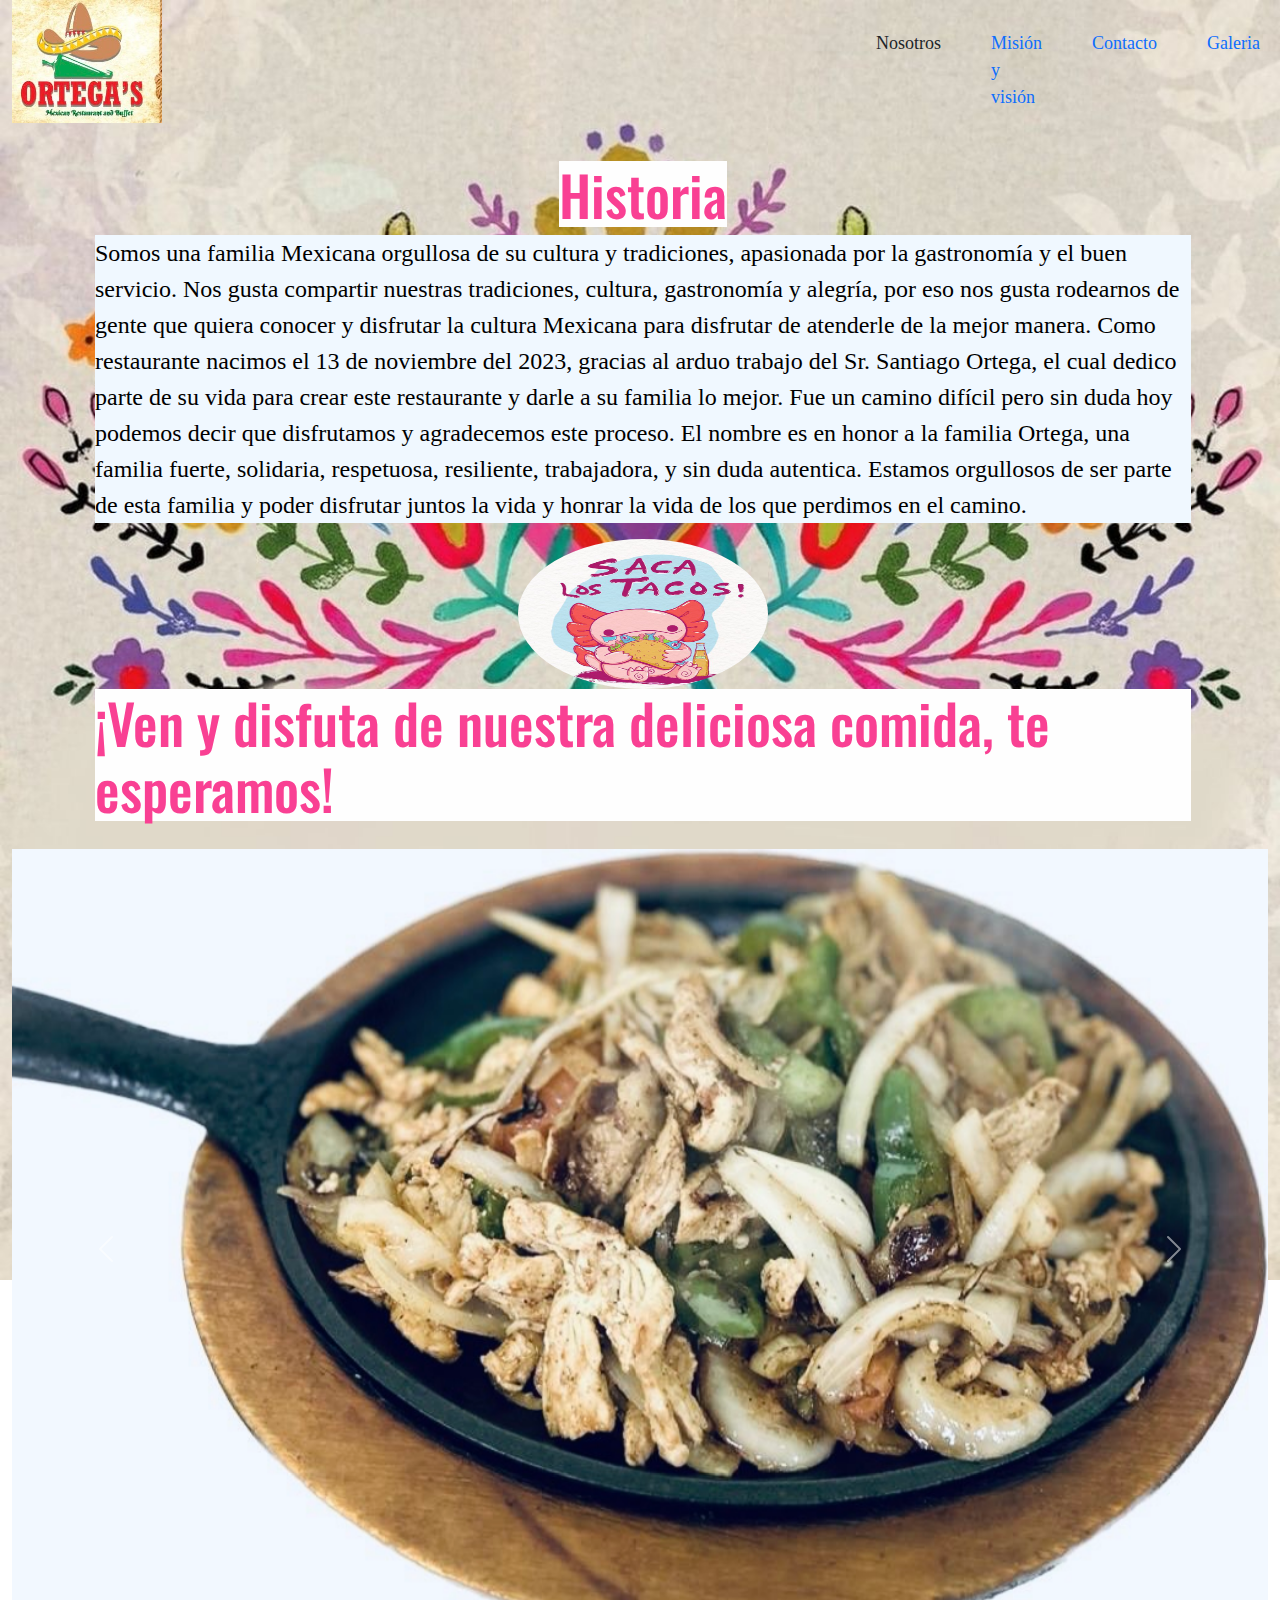
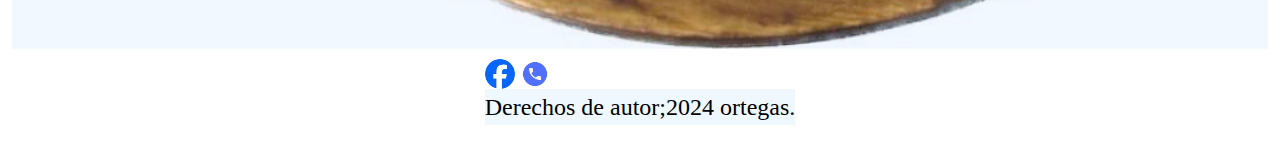
<file: index.html>
<!DOCTYPE html>
<html lang="en">

<head>
  <meta charset="UTF-8">
  <meta name="viewport" content="width=device-width, initial-scale=1.0">
  <link href="https://cdn.jsdelivr.net/npm/bootstrap@5.3.0-alpha1/dist/css/bootstrap.min.css" rel="stylesheet"
    integrity="sha384- GLhlTQ8iRABdZLl6O3oVMWSktQOp6b7In1Zl3/Jr59b6EGGoI1aFkw7cmDA6j6gD" crossorigin="anonymous">
  <link rel="stylesheet" href="style.css">
  <title>Ortegas</title>
</head>

<body>
  <header>
    <div class="container">
      <img src="./imagenes/logo-ortega.jpg" alt="logoortegas">
    </div>

    <nav class="cold-md-8">
      <ul>
        <li>Nosotros</li>
        <li><a href="misión.html">Misión y visión</a></li>
        <li><a href="contacto.html">Contacto</a></li>
        <li><a href="galeria.html">Galeria</a></li>
      </ul>
    </nav>
  </header>


  <div class="contenedor">
    <div class="container-md">
      <div class="caja">
        <h1>Historia</h1>
        <p> Somos una familia Mexicana orgullosa de su cultura y tradiciones, apasionada por la
          gastronomía y el buen
          servicio. Nos gusta compartir nuestras tradiciones, cultura, gastronomía y alegría, por
          eso nos gusta
          rodearnos
          de gente que quiera conocer y disfrutar la cultura Mexicana para disfrutar de atenderle
          de la mejor manera.
          Como restaurante nacimos el 13 de noviembre del 2023, gracias al arduo trabajo del Sr.
          Santiago Ortega, el
          cual
          dedico parte de su vida para crear este restaurante y darle a su familia lo mejor. Fue
          un camino difícil
          pero
          sin duda hoy podemos decir que disfrutamos y agradecemos este proceso.
          El nombre es en honor a la familia Ortega, una familia fuerte, solidaria, respetuosa,
          resiliente,
          trabajadora, y
          sin duda autentica.
          Estamos orgullosos de ser parte de esta familia y poder disfrutar juntos la vida y
          honrar la vida de los que
          perdimos en el camino.</p>
        <img src="./imagenes/saco-los-tacos.jpg" alt="">
        <h1>¡Ven y disfuta de nuestra deliciosa comida, te esperamos!</h1>

      </div>
    </div>
  </div>

  <div class="container-fluid">
    <div id="carouselExampleRide" class="carousel slide" data-bs-ride="true">
      <div class="carousel-inner">
        <div class="carousel-item active">
          <img src="./imagenes/fajita-p.jpg" class="img-recta" alt="...">
        </div>
        <div class="carousel-item">
          <img src="./imagenes/camaron.jpg" class="img-recta" alt="...">
        </div>
        <div class="carousel-item">
          <img src="./imagenes/faja-hawai.jpg" class="img-recta" alt="...">
        </div>
        <div class="carousel-item">
          <img src="./imagenes/burros.jpg" class="img-cuadrada" alt="...">
        </div>
        <div class="carousel-item">
          <img src="./imagenes/taco.jpg" class="img-cuadrada" alt="...">
        </div>
        <div class="carousel-item">
          <img src="./imagenes/molcajete.jpg" class="img-cuadrada" alt="...">
        </div>
      </div>
      <button class="carousel-control-prev" type="button" data-bs-target="#carouselExampleRide" data-bs-slide="prev">
        <span class="carousel-control-prev-icon" aria-hidden="true"></span>
        <span class="visually-hidden">Previous</span>
      </button>
      <button class="carousel-control-next" type="button" data-bs-target="#carouselExampleRide" data-bs-slide="next">
        <span class="carousel-control-next-icon" aria-hidden="true"></span>
        <span class="visually-hidden">Next</span>
      </button>
    </div>
  </div>

  <div class="container-md">
    <div class="pie-pagina">
      <footer>
        <a href="https://www.facebook.com/profile.php?id=61552979230431&mibextid=LQQJ4d "><img
            src="./imagenes/facebook.png" alt=""></a>
        <a href="tel:+001606-763-6111"><img src="./imagenes/telefono-azul.png" alt=""></a>
        <p>Derechos de autor;2024 ortegas.</p>
      </footer>
    </div>
  </div>

  <script src="https://cdn.jsdelivr.net/npm/bootstrap@5.3.0-alpha1/dist/js/bootstrap.bundle.min.js"
    integrity="sha384- w76AqPfDkMBDXo30jS1Sgez6pr3x5MlQ1ZAGC+nuZB+EYdgRZgiwxhTBTkF7CXvN"
    crossorigin="anonymous"></script>
</body>

</html>
</file>
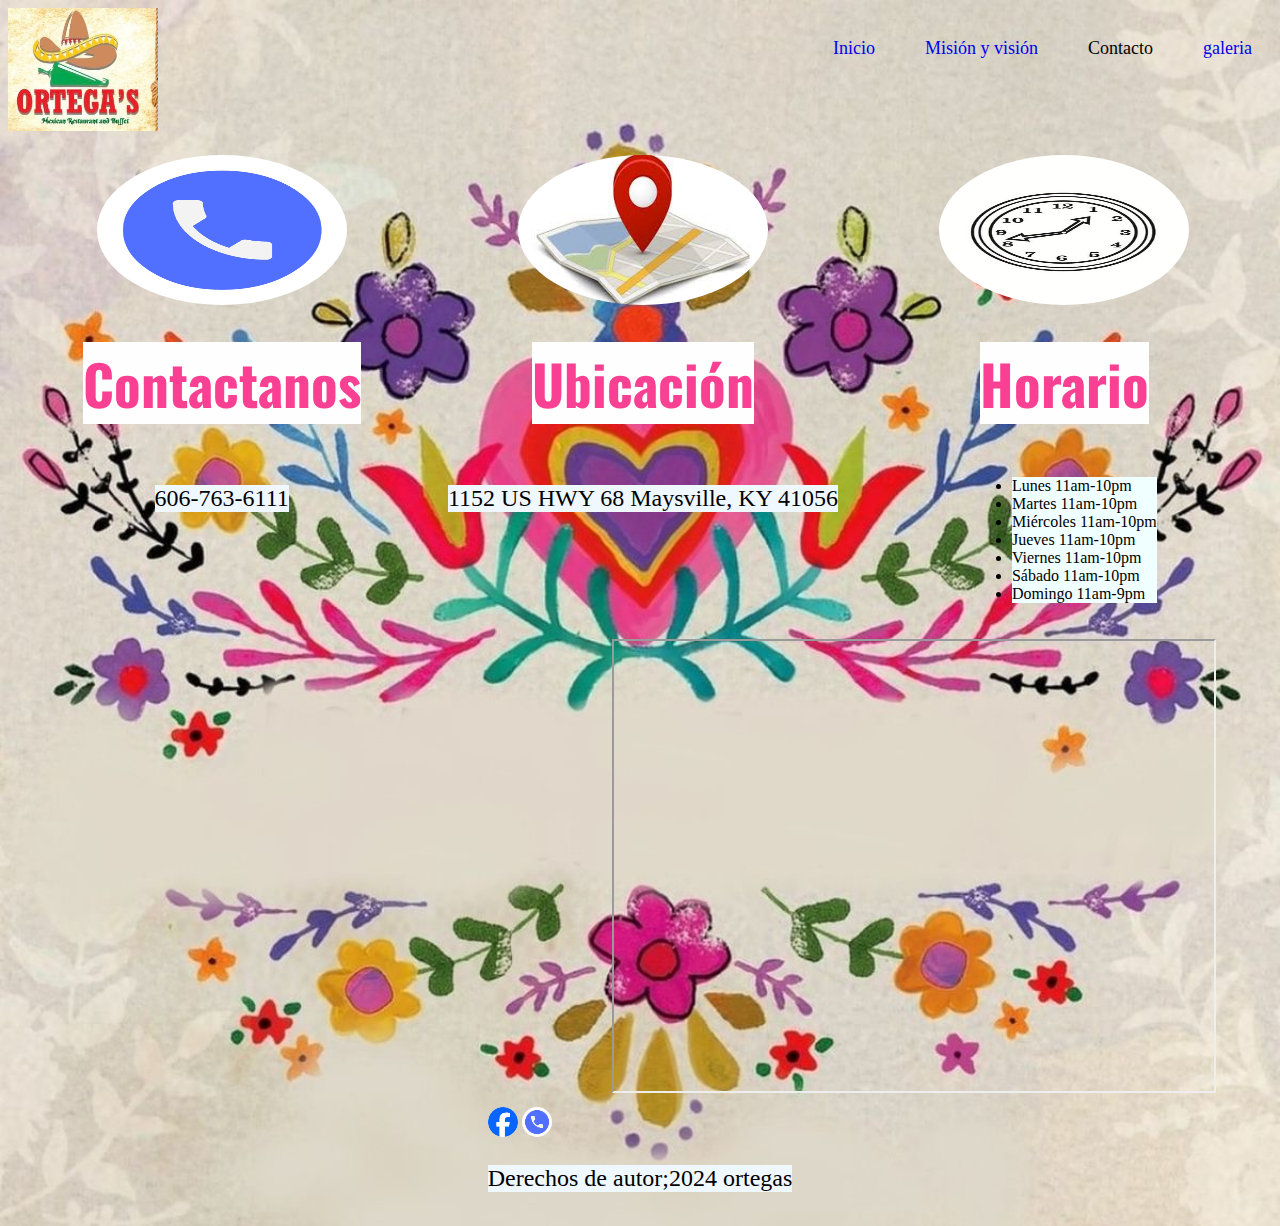
<file: contacto.html>
<!DOCTYPE html>
<html lang="en">

<head>
    <meta charset="UTF-8">
    <meta name="viewport" content="width=device-width, initial-scale=1.0">
    <link rel="stylesheet" href="style.css">
    <title>Document</title>
</head>

<body>
    <header>
        <div>
            <img src="./imagenes/logo-ortega.jpg" alt="logoortegas">
        </div>
        <nav>
            <ul>
                <li><a href="index.html">Inicio</a></li>
                <li><a href="misión.html">Misión y visión</a></li>
                <li>Contacto</li>
                <li><a href="galeria.html">galeria</a></li>
            </ul>
        </nav>
    </header>

    <div class="container-md">
        <div class="contenedor">
            <div class="caja">
                <img src="./imagenes/telefono-azul.png" alt="telefono">
                <h1>Contactanos</h1>
                <p>606-763-6111</p>
            </div>
            <div class="caja">
                <img src="./imagenes/ubicacion.jpeg" alt="ubicacion">
                <h1>Ubicación</h1>
                <p>1152 US HWY 68 Maysville, KY 41056</p>
            </div>
            <div class="caja">
                <img src="./imagenes/reloj.jpeg" alt="reloj">
                <h1>Horario</h1>
                <ul>
                    <li>Lunes 11am-10pm</li>
                    <li>Martes 11am-10pm</li>
                    <li>Miércoles 11am-10pm</li>
                    <li>Jueves 11am-10pm</li>
                    <li>Viernes 11am-10pm</li>
                    <li>Sábado 11am-10pm</li>
                    <li>Domingo 11am-9pm</li>
                </ul>
            </div>
        </div>
    </div>


    <div class="container-md">
        <iframe
            src="https://www.google.com/maps/embed?pb=!1m18!1m12!1m3!1d14627636.49603757!2d-104.47783068058934!3d26.481494394284546!2m3!1f0!2f0!3f0!3m2!1i1024!2i768!4f13.1!3m3!1m2!1s0x88415ac0f4465035%3A0xd4cb7c7b28d8104a!2s1152%20US-68%2C%20Maysville%2C%20KY%2041056%2C%20EE.%20UU.!5e0!3m2!1ses!2smx!4v1708477047370!5m2!1ses!2smx"
            width="600" height="450" style="border:0;" allowfullscreen="" loading="lazy"
            referrerpolicy="no-referrer-when-downgrade"></iframe>
        <iframe src="https://www.youtube.com/embed/VAwwZO2Gz3c?si=LzCG5E6hbg3DqPev"
           width="600" height="450" title="YouTube video player"
            allow="accelerometer; autoplay; clipboard-write; encrypted-media; gyroscope; picture-in-picture; web-share"
            allowfullscreen></iframe>
    </div>

    <div class="container-md">
        <div class="pie-pagina">
            <footer>
                <a href="https://www.facebook.com/profile.php?id=61552979230431&mibextid=LQQJ4d "><img
                        src="./imagenes/facebook.png" alt=""></a>
                <a href="tel:+001606-763-6111"><img src="./imagenes/telefono-azul.png" alt=""></a>
                <p>Derechos de autor;2024 ortegas</p>
            </footer>
        </div>
    </div>
</body>

</html>
</file>
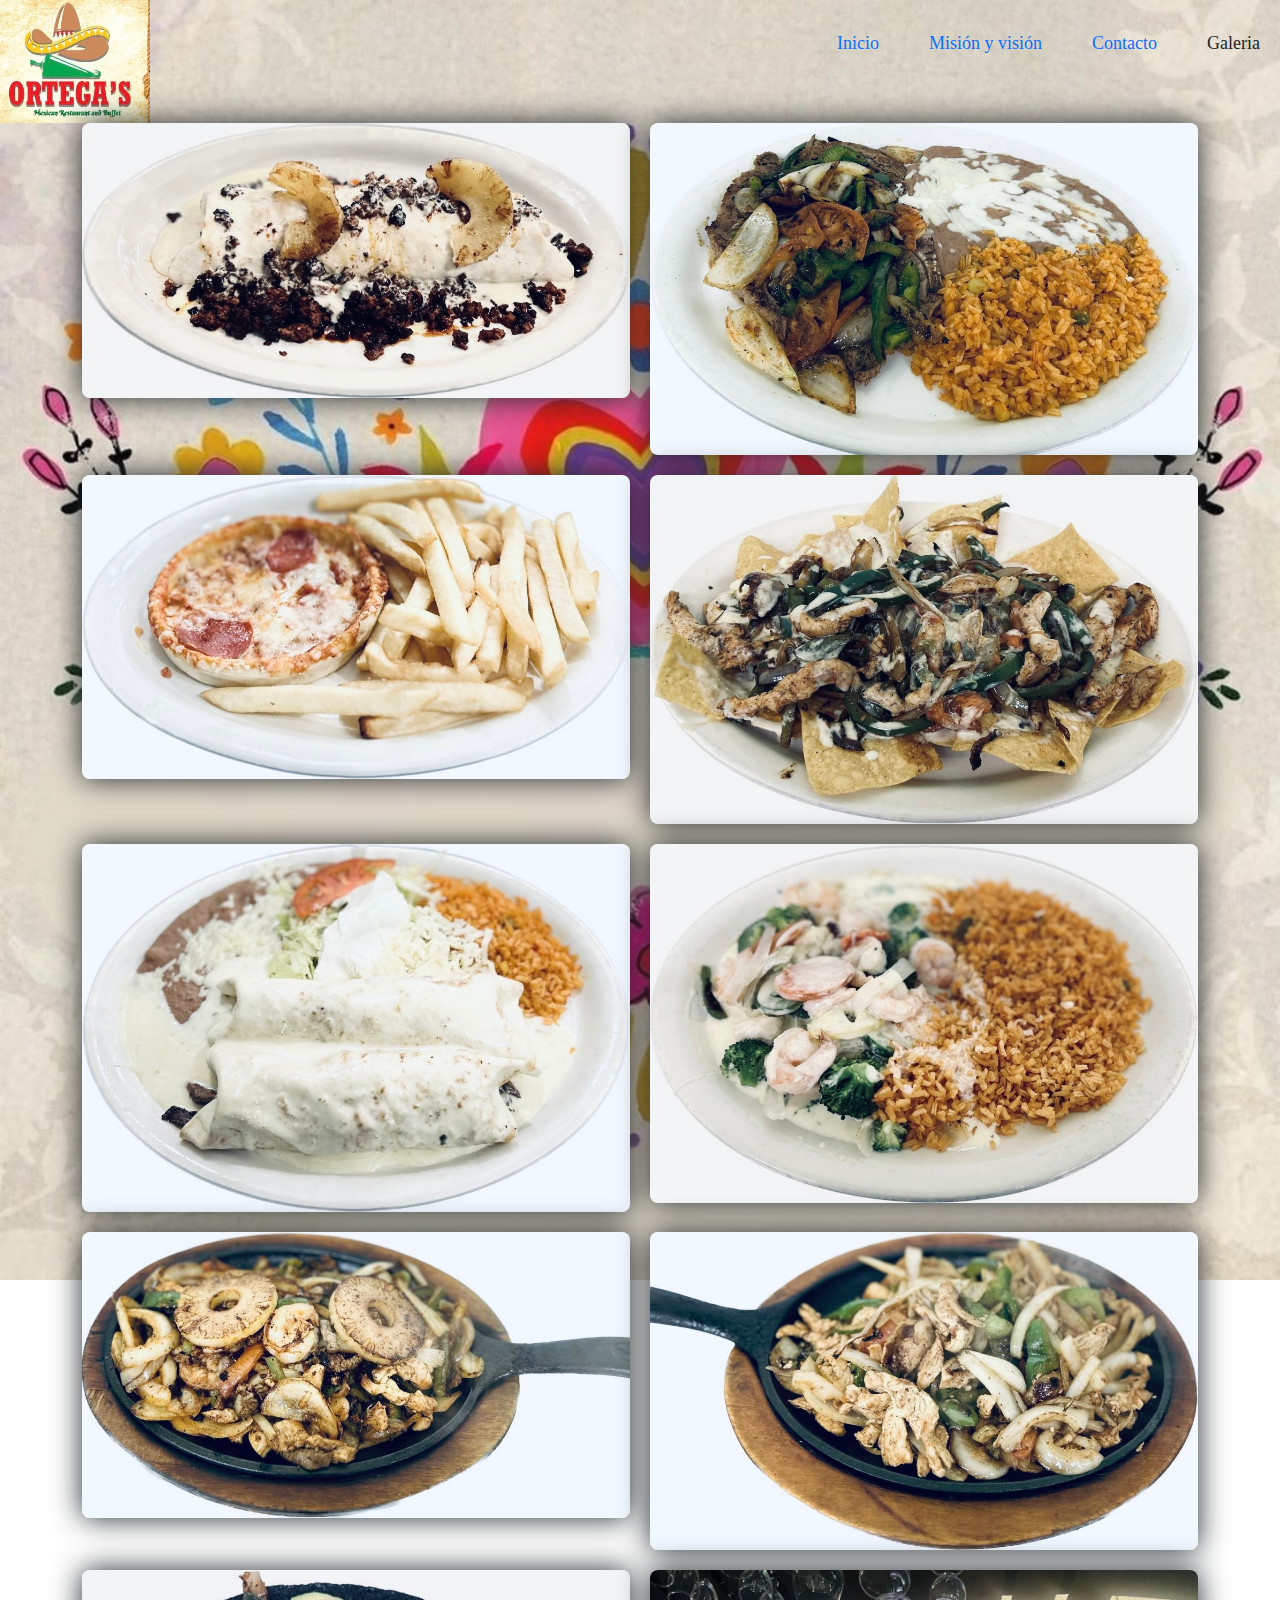
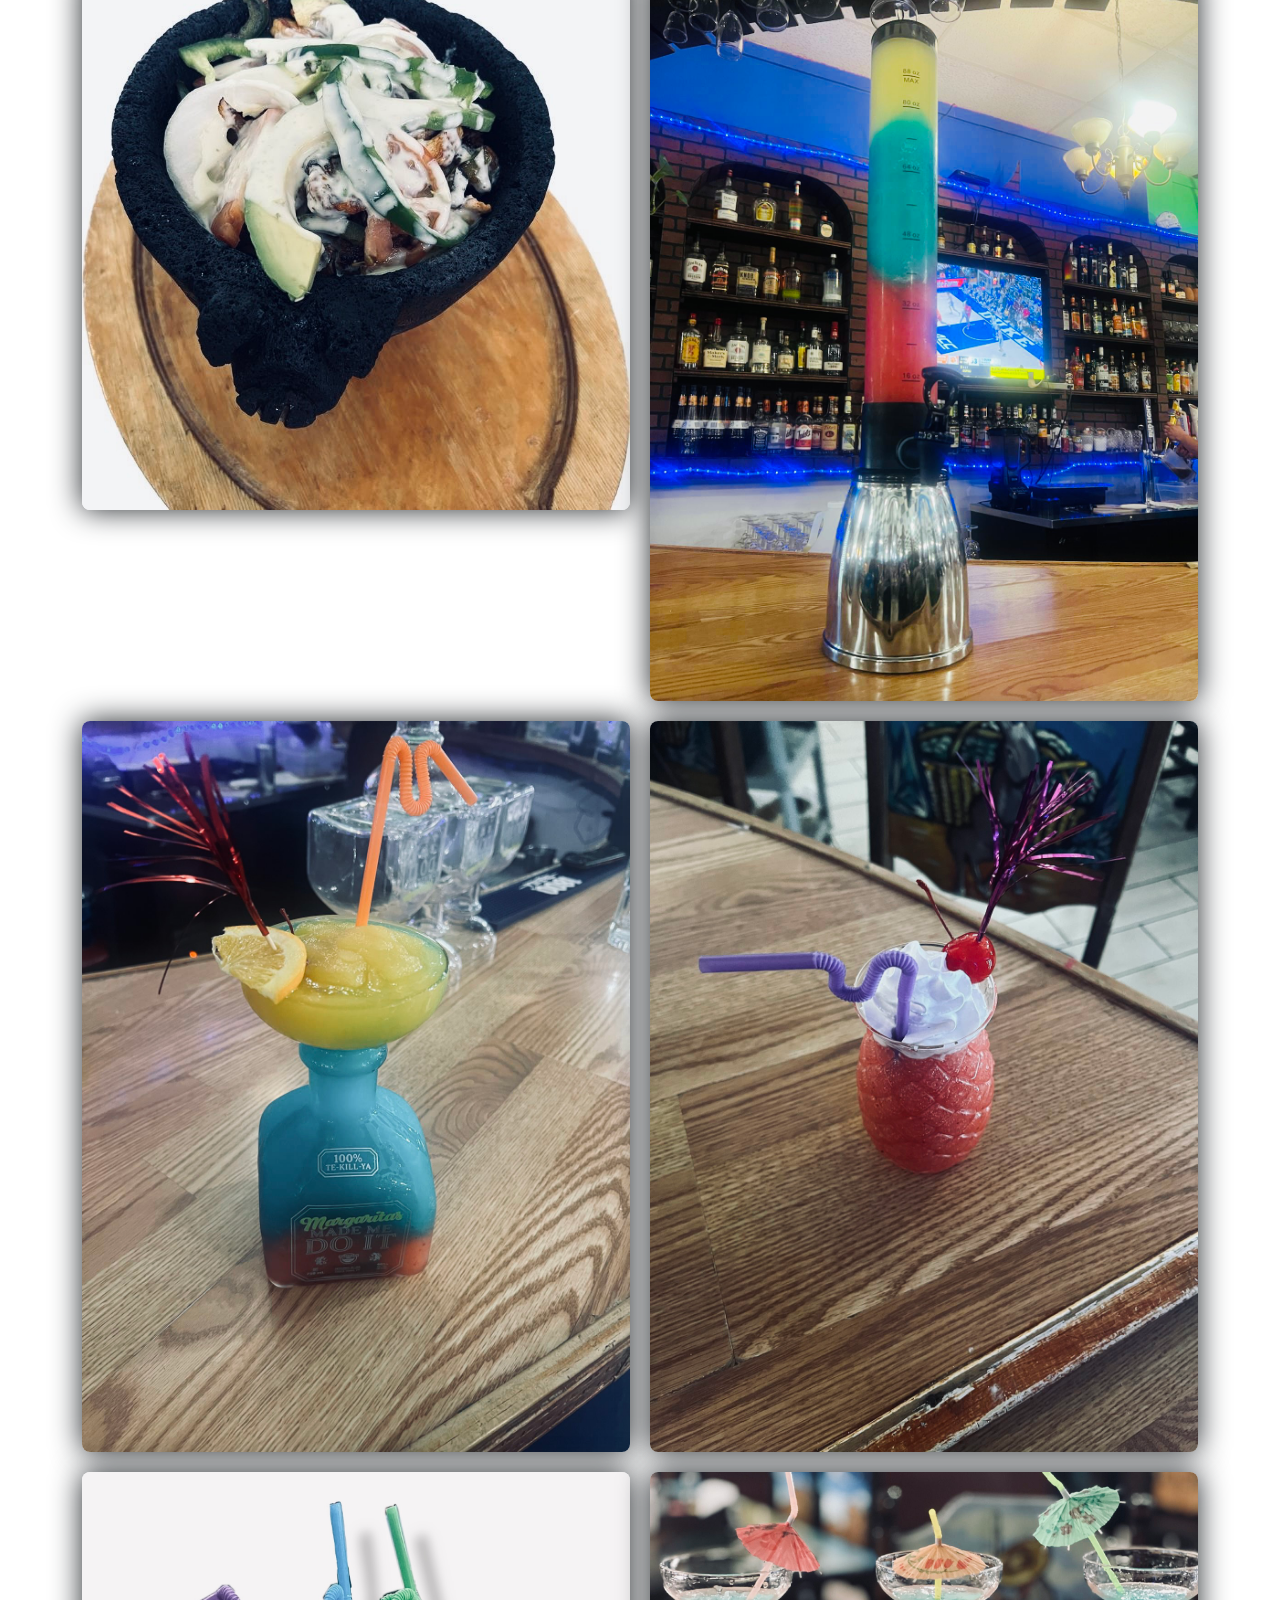
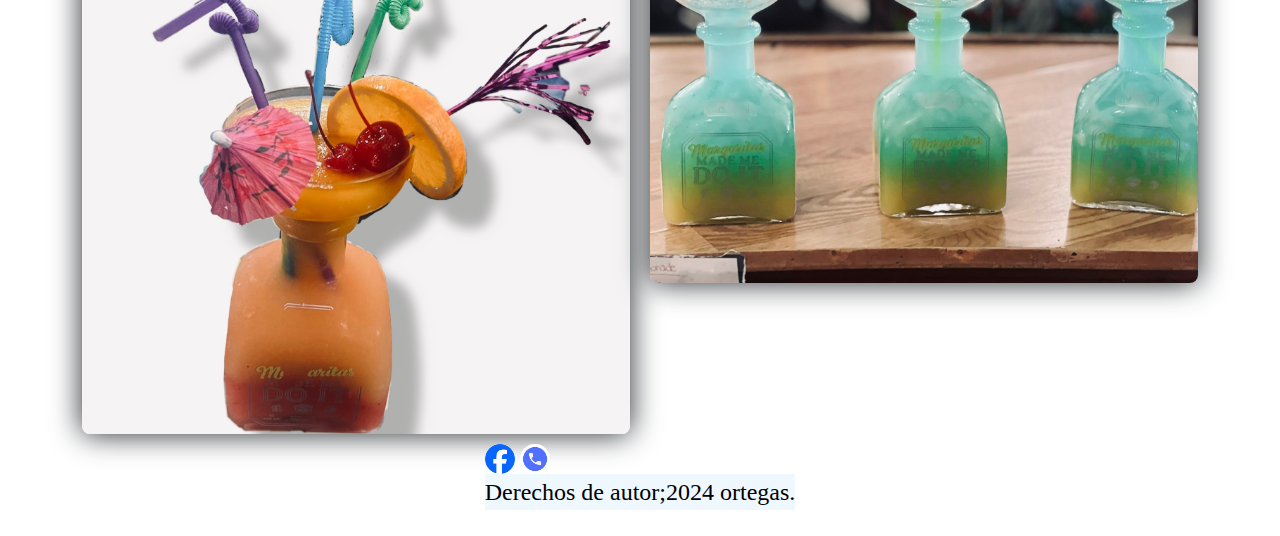
<file: galeria.html>
<!DOCTYPE html>
<html lang="en">

<head>
    <meta charset="UTF-8">
    <meta name="viewport" content="width=device-width, initial-scale=1.0">
    <link href="https://cdn.jsdelivr.net/npm/bootstrap@5.3.0-alpha1/dist/css/bootstrap.min.css" rel="stylesheet"
        integrity="sha384- GLhlTQ8iRABdZLl6O3oVMWSktQOp6b7In1Zl3/Jr59b6EGGoI1aFkw7cmDA6j6gD" crossorigin="anonymous">
    <link rel="stylesheet" href="style.css">
    <title>Document</title>
</head>

<body>
    <header>
        <div>
            <img src="./imagenes/logo-ortega.jpg" alt="logoortegas">
        </div>
        <nav>
            <ul>
                <li><a href="index.html">Inicio</a></li>
                <li><a href="misión.html">Misión y visión</a></li>
                <li><a href="contacto.html">Contacto</a></li>
                <li>Galeria</li>
            </ul>
        </nav>
    </header>

    <div class="container-md">
        <div class="galeria">
            <img src="./imagenes/burrito.jpg" alt="">
            <img src="./imagenes/carne-asada.jpg" alt="">
            <img src="./imagenes/pizza.jpg" alt="">
            <img src="./imagenes/totopos-p.jpg" alt="">
            <img src="./imagenes/burros.jpg" alt="">
            <img src="./imagenes/camaron.jpg" alt="">
            <img src="/imagenes/faja-hawai.jpg" alt="">
            <img src="./imagenes/fajita-p.jpg" alt="">
            <img src="./imagenes/molcajete.jpg" alt="">
            <img src="./imagenes/bebida1.jpg" alt="">
            <img src="./imagenes/bebida2.jpg" alt="">
            <img src="./imagenes/bebida3.jpg" alt="">
            <img src="./imagenes/bebida4.jpg" alt="">
            <img src="./imagenes/bebida5.jpg" alt="">
        </div>
    </div>

    <div class="container-md">
        <div class="pie-pagina">
            <footer>
                <a href="https://www.facebook.com/profile.php?id=61552979230431&mibextid=LQQJ4d "><img
                        src="./imagenes/facebook.png" alt=""></a>
                <a href="tel:+001606-763-6111"><img src="./imagenes/telefono-azul.png" alt=""></a>
                <p>Derechos de autor;2024 ortegas.</p>
            </footer>
        </div>
    </div>

        <script src="https://cdn.jsdelivr.net/npm/bootstrap@5.3.0-alpha1/dist/js/bootstrap.bundle.min.js"
            integrity="sha384- w76AqPfDkMBDXo30jS1Sgez6pr3x5MlQ1ZAGC+nuZB+EYdgRZgiwxhTBTkF7CXvN"
            crossorigin="anonymous"></script></body>
</html>
</file>
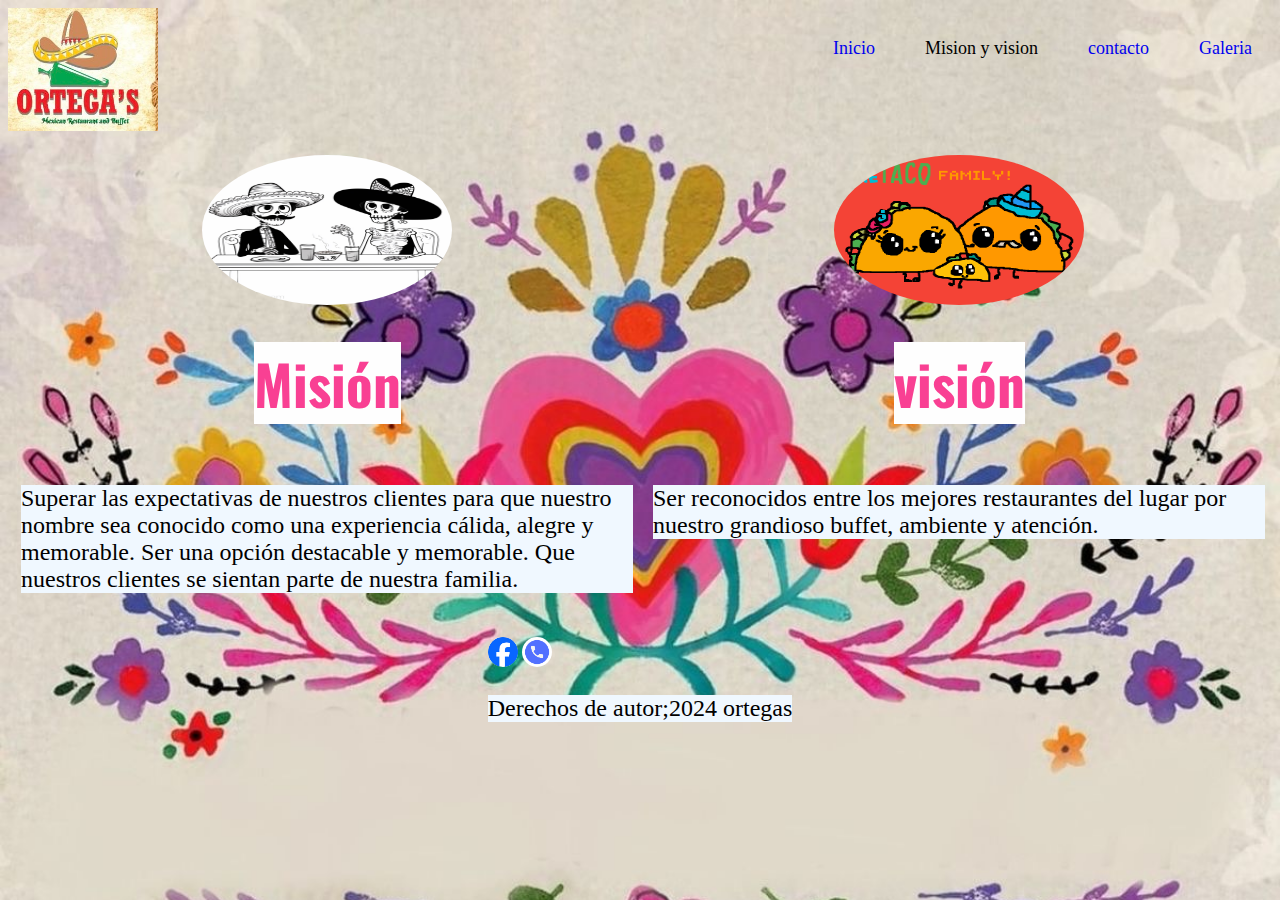
<file: misión.html>
<!DOCTYPE html>
<html lang="en">

<head>
    <meta charset="UTF-8">
    <meta name="viewport" content="width=device-width, initial-scale=1.0">
    <link rel="stylesheet" href="style.css">
    <title>Document</title>
</head>

<body>
    <header>
        <div>
            <img src="./imagenes/logo-ortega.jpg" alt="logoortegas">
        </div>
        <nav>
            <ul>
                <li><a href="index.html">Inicio</a></li>
                <li>Mision y vision</li>
                <li><a href="contacto.html">contacto</a></li>
                <li><a href="galeria.html">Galeria</a></li>
            </ul>
        </nav>
    </header>

    <div class="container-md">
        <div class="contenedor">
            <div class="caja">
                <img src="./imagenes/mision.jpeg" alt="mision">
                <h1>Misión</h1>
                <p>Superar las expectativas de nuestros clientes para que nuestro nombre sea conocido como una
                    experiencia
                    cálida,
                    alegre y memorable.
                    Ser una opción destacable y memorable.
                    Que nuestros clientes se sientan parte de nuestra familia. </p>
            </div>
            <div class="caja">
                <img src="./imagenes/taco-familia.png" alt="taco">
                <h1>visión</h1>
                <p>Ser reconocidos entre los mejores restaurantes del lugar por nuestro grandioso buffet, ambiente y
                    atención.
                </p>
            </div>
        </div>
    </div>

    <div class="container-md">
        <div class="pie-pagina">
            <footer>
                <a href="https://www.facebook.com/profile.php?id=61552979230431&mibextid=LQQJ4d "><img
                        src="./imagenes/facebook.png" alt=""></a>
                <a href="tel:+001606-763-6111"><img src="./imagenes/telefono-azul.png" alt=""></a>
                <p>Derechos de autor;2024 ortegas</p>
            </footer>
        </div>
    </div>
</body>

</html>
</file>
<file: style.css>
@import url('https://fonts.googleapis.com/css2?family=Abril+Fatface&family=Honk&family=Libre+Baskerville:ital,wght@0,400;0,700;1,400&family=Oswald:wght@200..700&family=Rubik+Doodle+Shadow&display=swap');
header {
  display: flex;
  flex-direction: row;
  justify-content:space-between;
  width: 100%;
}

a{  
  text-decoration: none;
} 

header ul {
  list-style: none;
  display: flex;
  flex-direction: row;
}

header ul li {
  margin: 30px;
}

header img {
  width: 150px;
}

img{  
  width: 250px;
} 

h1 {
  font-size: 55px;
  color: rgb(249, 64, 147);
  font-family: "Oswald", sans-serif;
  background-color: rgb(254, 254, 254);
}


p {
  font-size: 24px;
  color: rgb(0, 0, 0);
  font-family: 'Times New Roman', Times, serif;
  background-color: aliceblue;
}

.contenedor{  
  display: flex;
  flex-direction: row;
  width: 100%;
  margin: 10px 3px 10px 3px;
} 


.caja{ 
  width: 100%;
  height: 100%;
  padding: 10px;
  display: flex;
  flex-direction: column;
  justify-content: center;
  align-items: center;

 } 

 .caja ul li  {  
  background-color: azure;
 }

 .caja img{ 
  border-radius: 50%;
  height: 150px;
  } 

 body{ 
  background-image: url(./imagenes/fondo7.JPG);
  background-repeat: no-repeat;
  background-attachment: fixed;
  background-size: cover;
  } 

  nav {  
    display: flex;
  } 

  nav ul{  
    list-style-type: none;
    margin: 0;
    padding: 0;
    display: flex;
    flex-direction: row;
  }

  nav ul li {  
    margin-right: 20px;
  } 

  nav ul li a:hover{  
    color: rgb(24, 236, 222);
  } 

  nav ul li a:hover{  
    color: rgb(247, 20, 152);
    
  } 

  nav li {  
    font-family: cursive;
    font-size: 18px;
  } 

  .img-vertical{  
    width: 50%;
    margin-left: 25%;
    height:800px;
  } 

.img-cuadrada{  
height: 800px;
width: 100%;
} 

.img-recta{  
  height: 800px;
  width: 100%;
} 

.pie-pagina img {  
border-radius: 80%;
height: 30px;
width: auto;
}

.pie-pagina {  
display: flex;
flex-direction: row;
margin: 10px;
justify-content: center;
align-items: center;
}

.galeria {  
 display:grid;
 grid-template-columns: repeat(auto-fit,minmax(450px, 1fr));
 gap: 20px;
}
 .galeria img {
  border-radius: 8px;
  width: 100%;
  height: auto;
  box-shadow: 0px 0px 30px;
}
</file>
